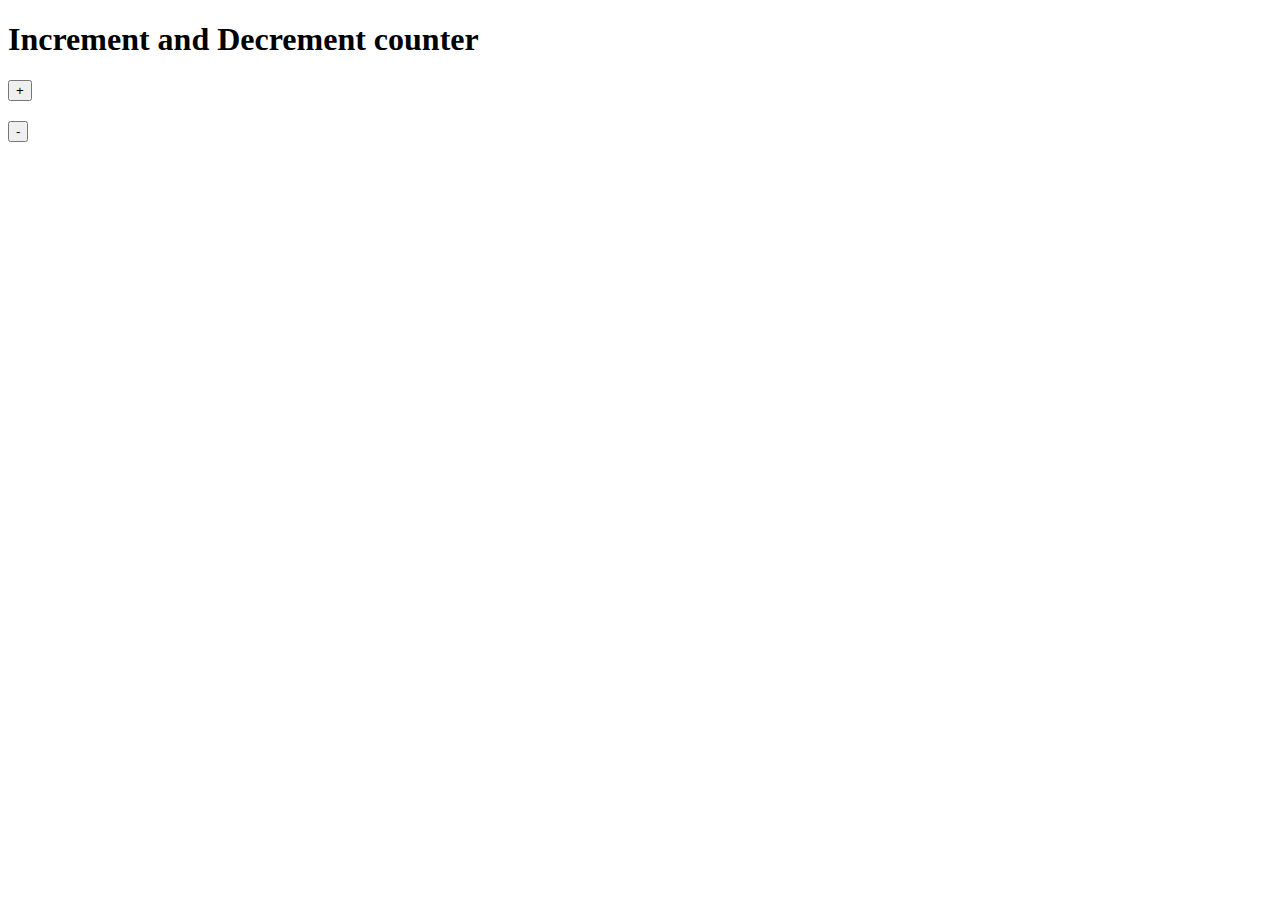
<file: index.html>
<!DOCTYPE HTML>
<html>

<head>
	<meta http-equiv="Content-Type"
		content="text/html; charset=UTF-8" />
	
</head>
	
<body>
<!-- give a suitable heading using h1 tag-->
		<h1>Increment and Decrement counter</h1>

		<div class="container">		 
		<!-- adding button and heading to show the digits -->
		<!--increment() and decrement() functions on button click-->
			<button onclick="increment()">+</button>
			<h2 id="counting"></h2>
			<button onclick="decrement()">-</button>	 
		</div>

</body>

</html>
</file>
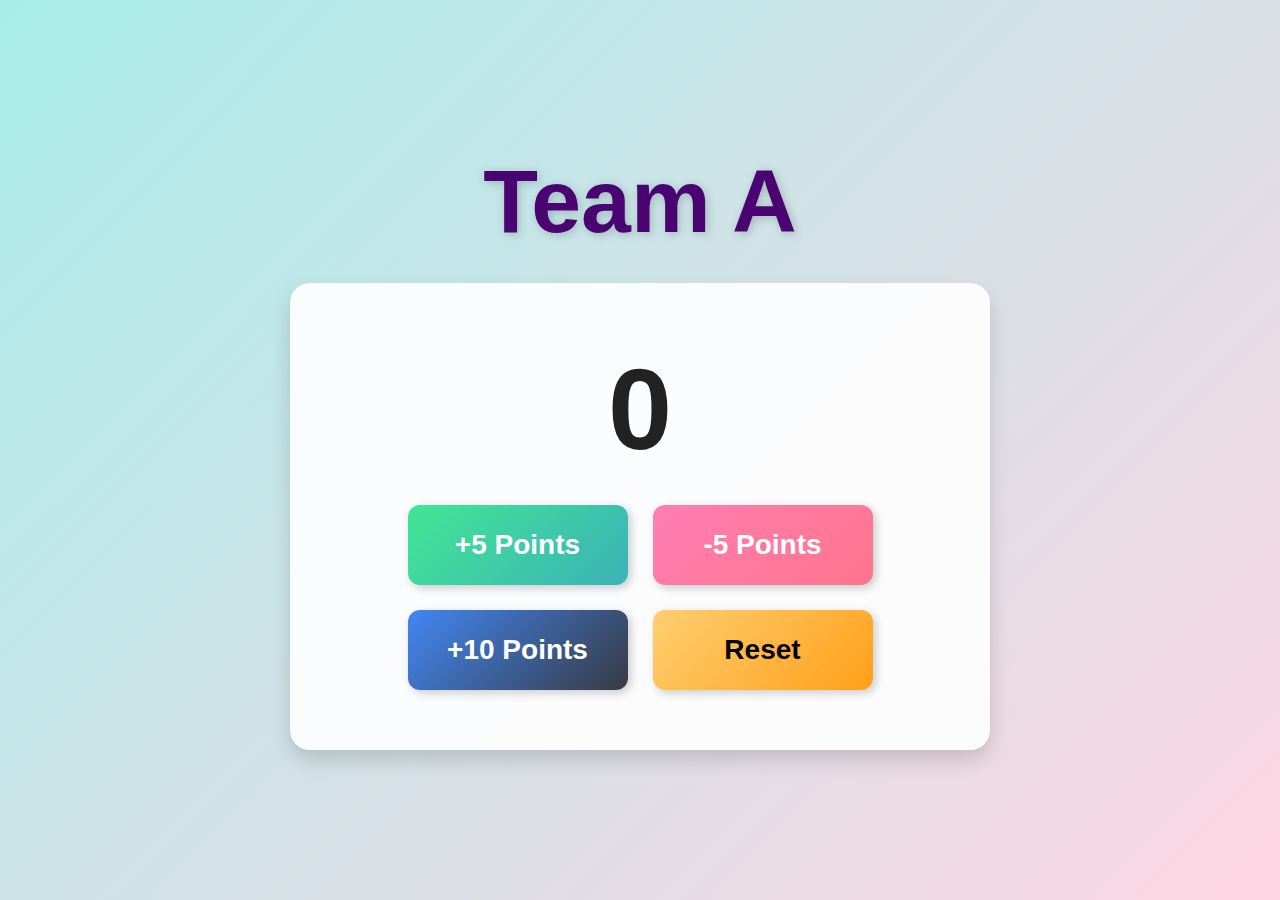
<file: TeamA.html>
<!DOCTYPE HTML>
<html>
<head>
    <meta charset="UTF-8">
    <title>Team A</title>
    <link rel="stylesheet" href="styles.css">
</head>
<body>
    <h1>Team A</h1>
    
    <div class="container">
        <!-- Counter Display -->
        <h2 id="counting">0</h2>
        
        <!-- Buttons -->
        <div class="button-container">
            <button id="increment-btn">+5 Points</button>
            <button id="decrement-btn">-5 Points</button>
            <button id="addTen-btn">+10 Points</button>
            <button id="reset-btn">Reset</button>
        </div>
    </div>
    
    <script src="script.js"></script>
</body>
</html>
</file>
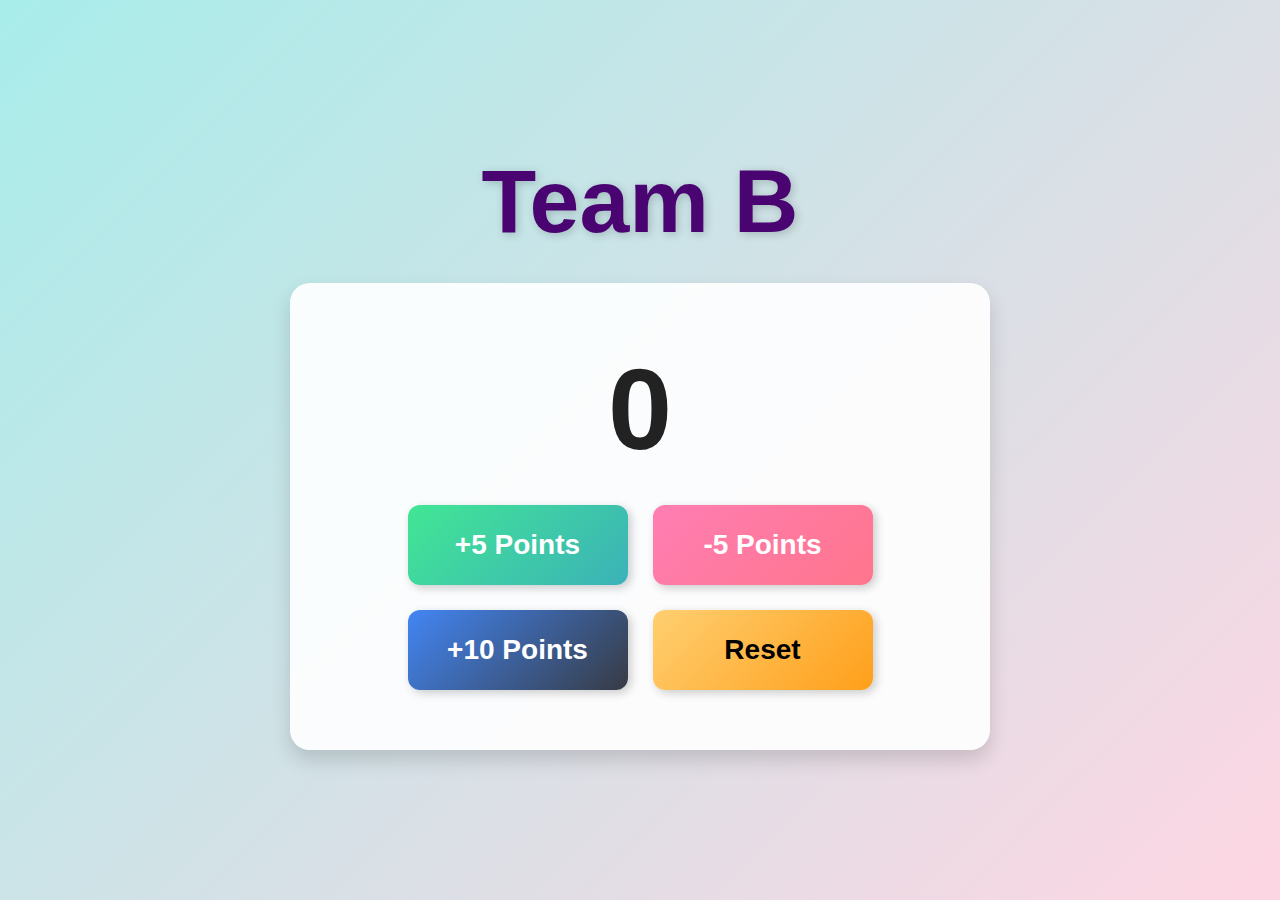
<file: TeamB.html>
<!DOCTYPE HTML>
<html>
<head>
    <meta charset="UTF-8">
    <title>Increment and Decrement Counter</title>
    <link rel="stylesheet" href="styles.css">
</head>
<body>
    <h1>Team B</h1>
    
    <div class="container">
        <!-- Counter Display -->
        <h2 id="counting">0</h2>
        
        <!-- Buttons -->
        <div class="button-container">
            <button id="increment-btn">+5 Points</button>
            <button id="decrement-btn">-5 Points</button>
            <button id="addTen-btn">+10 Points</button>
            <button id="reset-btn">Reset</button>
        </div>
    </div>
    
    <script src="script.js"></script>
</body>
</html>
</file>
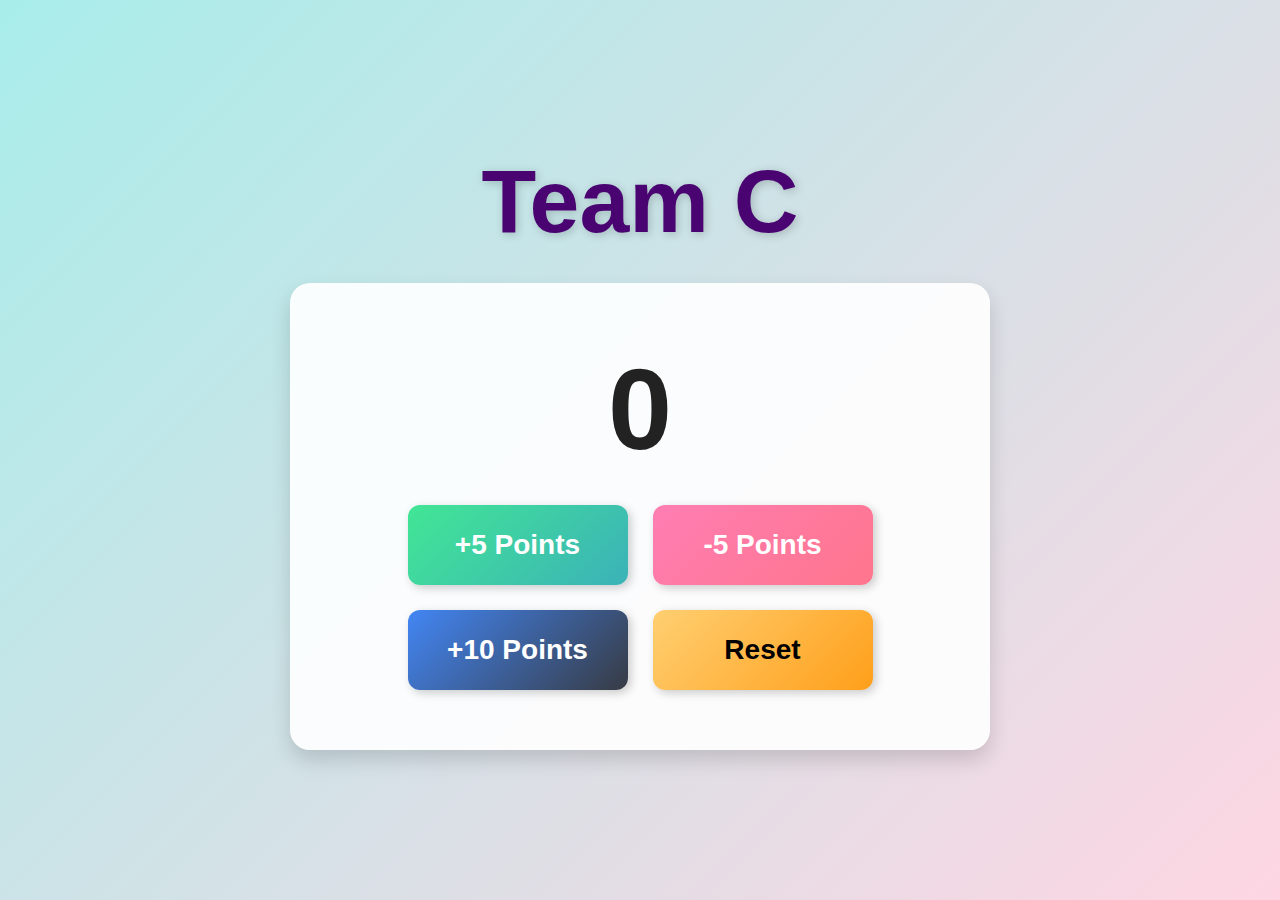
<file: TeamC.html>
<!DOCTYPE HTML>
<html>
<head>
    <meta charset="UTF-8">
    <title>Team C</title>
    <link rel="stylesheet" href="styles.css">
</head>
<body>
    <h1>Team C</h1>
    
    <div class="container">
        <!-- Counter Display -->
        <h2 id="counting">0</h2>
        
        <!-- Buttons -->
        <div class="button-container">
            <button id="increment-btn">+5 Points</button>
            <button id="decrement-btn">-5 Points</button>
            <button id="addTen-btn">+10 Points</button>
            <button id="reset-btn">Reset</button>
        </div>
    </div>
    
    <script src="script.js"></script>
</body>
</html>
</file>
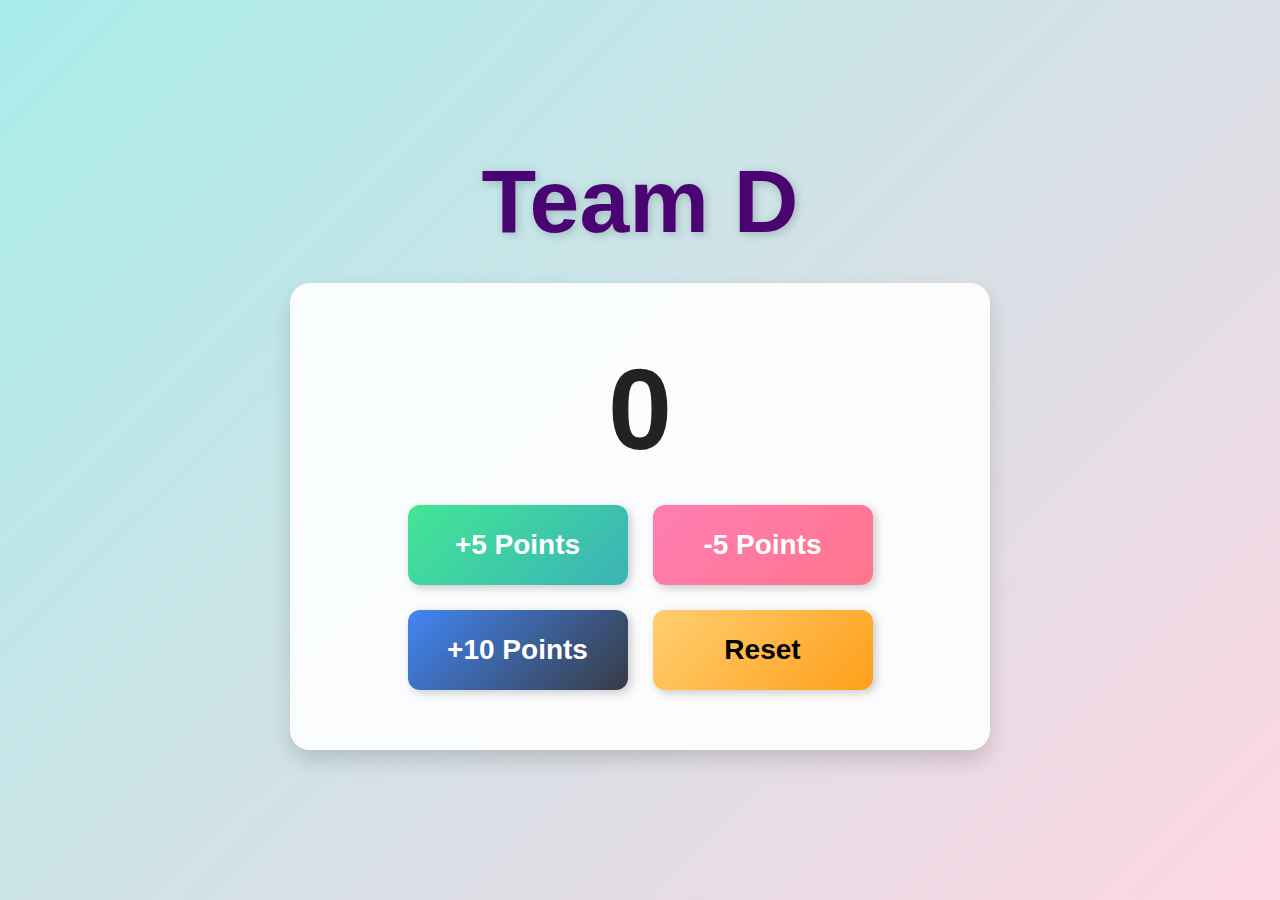
<file: TeamD.html>
<!DOCTYPE HTML>
<html>
<head>
    <meta charset="UTF-8">
    <title>Team C</title>
    <link rel="stylesheet" href="styles.css">
</head>
<body>
    <h1>Team D</h1>
    
    <div class="container">
        <!-- Counter Display -->
        <h2 id="counting">0</h2>
        
        <!-- Buttons -->
        <div class="button-container">
            <button id="increment-btn">+5 Points</button>
            <button id="decrement-btn">-5 Points</button>
            <button id="addTen-btn">+10 Points</button>
            <button id="reset-btn">Reset</button>
        </div>
    </div>
    
    <script src="script.js"></script>
</body>
</html>
</file>
<file: styles.css>
/* Reset styles */
* {
    margin: 0;
    padding: 0;
    box-sizing: border-box;
    font-family: 'Poppins', sans-serif;
}

/* Full-page background with a soft gradient */
body {
    display: flex;
    flex-direction: column;
    justify-content: center;
    align-items: center;
    height: 100vh;
    background: linear-gradient(135deg, #a8edea 0%, #fed6e3 100%);
    color: #333;
    text-align: center;
    transition: background 0.5s ease-in-out;
}

/* Title Styling */
h1 {
    font-size: clamp(45px, 7vw, 90px);
    font-weight: 700;
    color: #4a0472;
    text-shadow: 2px 2px 10px rgba(0, 0, 0, 0.2);
    margin-bottom: 30px;
}

/* Counter Container */
.container {
    display: flex;
    flex-direction: column;
    justify-content: center;
    align-items: center;
    background: rgba(255, 255, 255, 0.9);
    padding: 60px;
    border-radius: 20px;
    box-shadow: 0px 10px 20px rgba(0, 0, 0, 0.15);
    width: 85%;
    max-width: 700px;
    min-width: 400px;
    transition: transform 0.3s ease-in-out;
}

.container:hover {
    transform: scale(1.02);
}

/* Counter Display */
h2 {
    font-size: clamp(70px, 9vw, 160px);
    font-weight: bold;
    color: #222;
    margin-bottom: 30px;
    transition: color 0.3s ease-in-out;
}

/* Button Container */
.button-container {
    display: flex;
    flex-wrap: wrap;
    justify-content: center;
    gap: 25px;
    width: 100%;
}

/* Button Styles */
button {
    width: 55%;
    max-width: 220px;
    min-width: 160px;
    height: 80px;
    font-size: 28px;
    font-weight: bold;
    border: none;
    border-radius: 12px;
    cursor: pointer;
    transition: all 0.3s ease-in-out;
    box-shadow: 3px 3px 10px rgba(0, 0, 0, 0.2);
}

/* Individual Button Colors */
#increment-btn {
    background: linear-gradient(135deg, #42e695 0%, #3bb2b8 100%);
    color: white;
}

#decrement-btn {
    background: linear-gradient(135deg, #ff7eb3 0%, #ff758c 100%);
    color: white;
}

#addTen-btn {
    background: linear-gradient(135deg, #4286f4 0%, #373B44 100%);
    color: white;
}

#reset-btn {
    background: linear-gradient(135deg, #ffcf71 0%, #ff9f1a 100%);
    color: black;
}

/* Button Hover Effects */
button:hover {
    transform: translateY(-5px);
    box-shadow: 0px 8px 20px rgba(0, 0, 0, 0.3);
}

/* Responsive Mobile View */
@media (max-width: 600px) {
    .container {
        width: 95%;
        padding: 50px;
    }

    h1 {
        font-size: 70px;
    }

    h2 {
        font-size: 120px;
    }

    .button-container {
        flex-direction: column;
    }

    button {
        width: 100%;
        height: 100px;
        font-size: 30px;
    }
}
</file>
